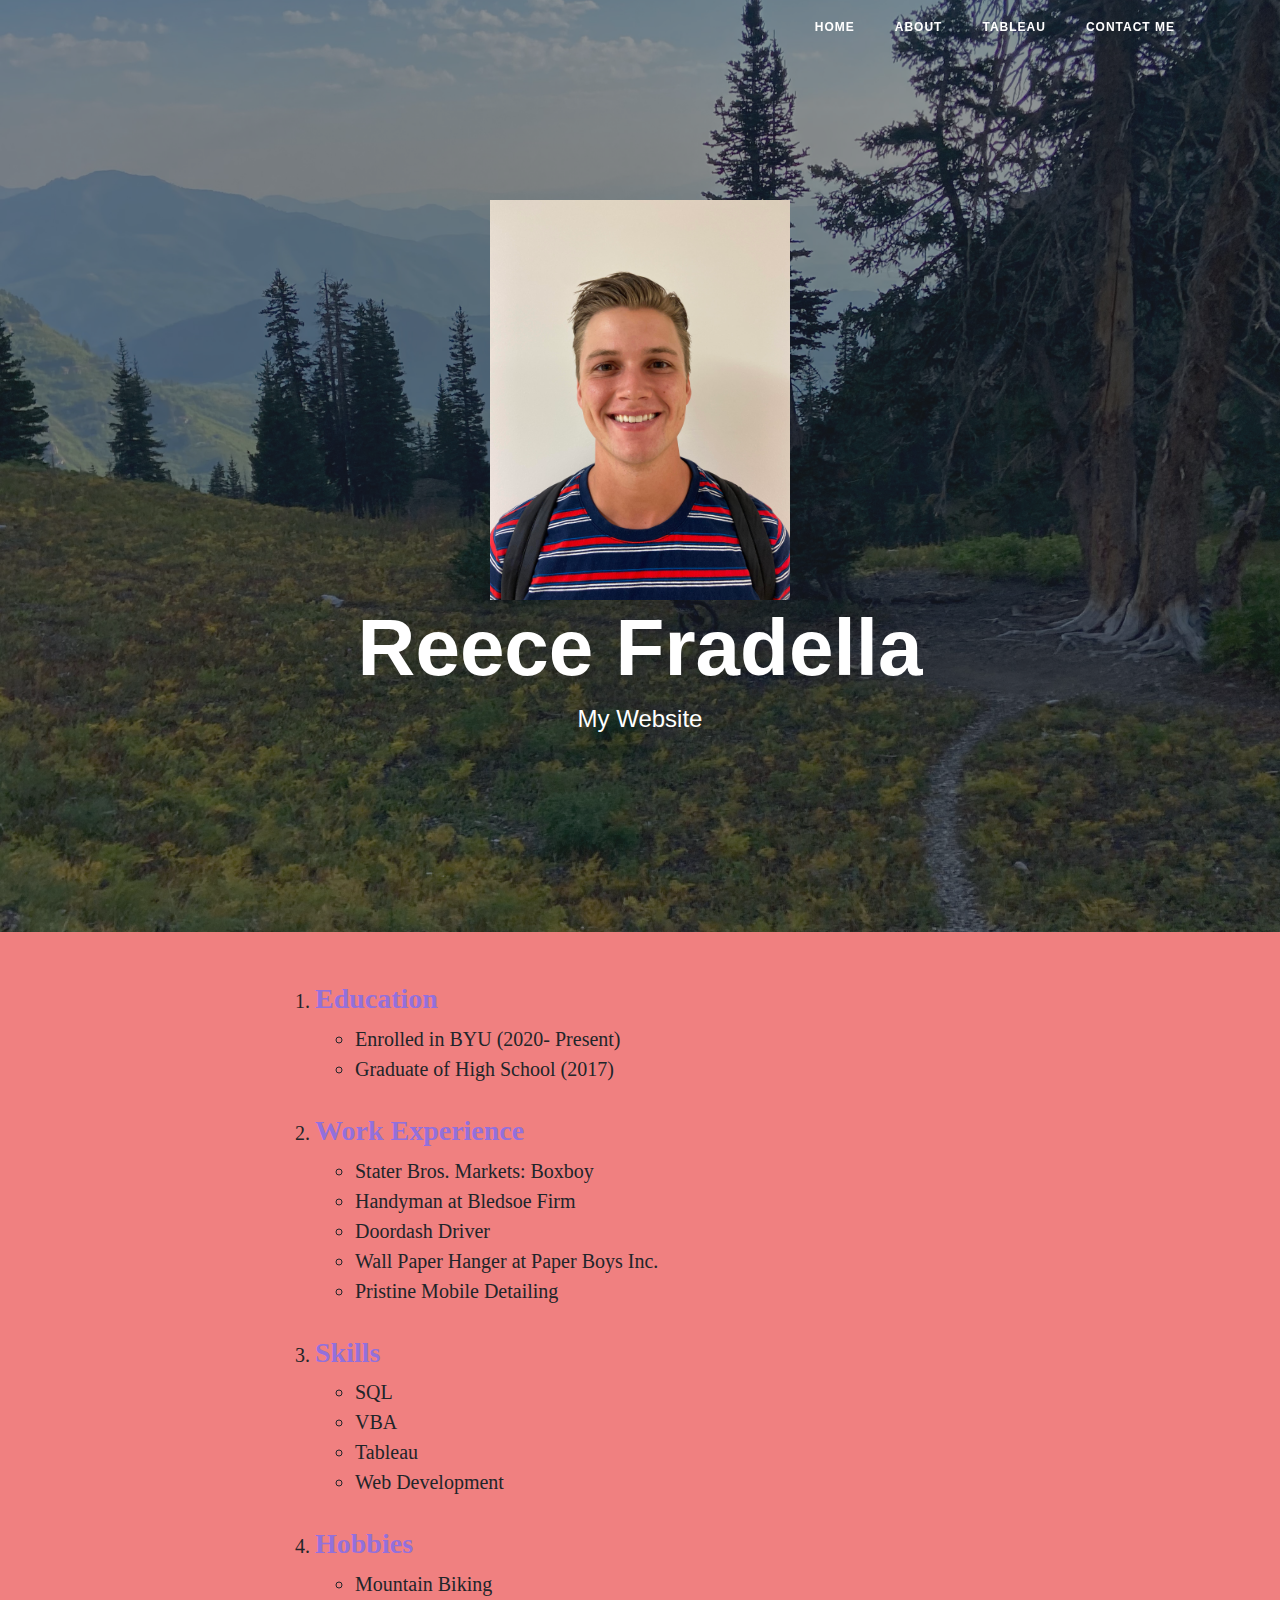
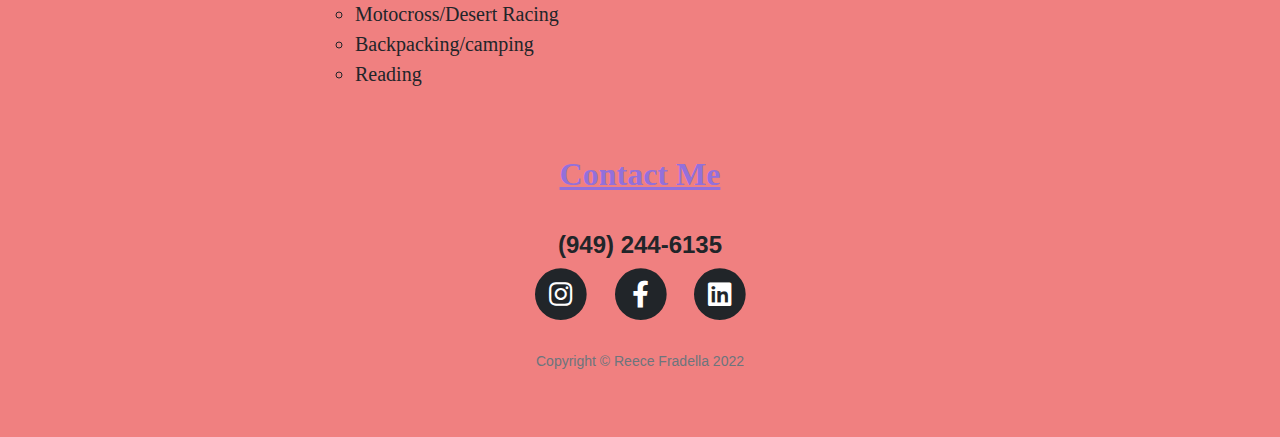
<file: index.html>
<!DOCTYPE html>
<html lang="en">

<head>
<!--Reece Fradella 4/16/22-->
  <meta charset="utf-8">
  <meta name="viewport" content="width=device-width, initial-scale=1, shrink-to-fit=no">
  <meta name="description" content="">
  <meta name="author" content="">

  <title>Reece Fradella - Home Page</title>

  <!-- Bootstrap core CSS -->
  <link href="vendor/bootstrap/css/bootstrap.min.css" rel="stylesheet">

  <!-- Custom fonts for this template -->
  <link href="vendor/fontawesome-free/css/all.min.css" rel="stylesheet" type="text/css">
  <link href='https://fonts.google.com/specimen/Roboto+Condensed' rel='stylesheet' type='text/css'>
  <link href='https://fonts.google.com/specimen/Roboto+Condensed' rel='stylesheet' type='text/css'>

  <!-- Custom styles for this template -->
  <link href="styles/clean-blog.min.css" rel="stylesheet">
  <link rel="stylesheet" text="text/css" href="./styles/mystyles.css">
</head>

<body>

  <!-- Navigation -->
  <nav class="navbar navbar-expand-lg navbar-light fixed-top" id="mainNav">
    <div class="container">
      <a class="navbar-brand" href="index.html"></a>
      <button class="navbar-toggler navbar-toggler-right" type="button" data-toggle="collapse" data-target="#navbarResponsive" aria-controls="navbarResponsive" aria-expanded="false" aria-label="Toggle navigation">
        Menu
        <i class="fas fa-bars"></i>
      </button>
      <div class="collapse navbar-collapse" id="navbarResponsive">
        <ul class="navbar-nav ml-auto">
          <li class="nav-item">
            <a class="nav-link" href="index.html">Home</a>
          </li>
          <li class="nav-item">
            <a class="nav-link" href="./html/about.html">About</a>
          </li>
          <li class="nav-item">
            <a class="nav-link" href="./html/tableau.html">Tableau</a>
          </li>
          <li class= "nav-item">
            <a class= "nav-link" href="#ContactMe">Contact Me</a>

          </li>
        </ul>
      </div>
    </div>
  </nav>

  <!-- Page Header -->
  <header class="masthead" style="background-image: url('images/IMG-6890.jpg')">
    <div class="overlay"></div>
    <div class="container">
      <div class="row">
        <div class="col-lg-8 col-md-10 mx-auto">
          <div class="site-heading">
            <div>
              <img src="./images/portrait photo.jpg" alt="Reece Fradella" width="300">
            </div>
            <h1>Reece Fradella</h1>
            <span class="subheading">My Website</span>
          </div>
        </div>
      </div>
    </div>
  </header>

  <!-- Main Content -->
       <link rel="stylesheet" type="text/css" href="styles/mystyles.css"> <!--to make the background grey-->
       <div class="container">
        <div class="row">
          <div class="col-lg-8 col-md-10 mx-auto">
            <ol>
          <li><h3>Education</h3></li>
               <ul>
                   <li>Enrolled in BYU (2020- Present)</li>
                   <li>Graduate of High School (2017) </li>
                </ul>
    <br>
          <li><h3>Work Experience</h3></li>
                <ul>
                    <li>Stater Bros. Markets: Boxboy</li>
                    <li>Handyman at Bledsoe Firm</li>
                    <li>Doordash Driver</li>
                    <li>Wall Paper Hanger at Paper Boys Inc.</li>
                    <li>Pristine Mobile Detailing</li>
                </ul>
    <br>
            <li><h3>Skills</h3></li>
                <ul>
                    <li>SQL</li>
                    <li>VBA</li>
                    <li>Tableau</li>
                    <li>Web Development</li>
                </ul>
    <br>
            <li><h3>Hobbies</h3></li>
                <ul>
                    <li>Mountain Biking</li>
                    <li>Motocross/Desert Racing</li>
                    <li>Backpacking/camping</li>
                    <li>Reading</li>
                </ul>
            </ol>            
          </div>
        </div>
      </div>
       
  

  <!-- Footer Tryu and find out how to program the insta model to link to my insta-->
  <footer>
    <center><h2 id="ContactMe">Contact Me</h2></center> <!--this is with the anchor to go from top of contact me to bottom where contact information exist-->
    <br>
    <center><h4>(949) 244-6135</h4></center>
    <div class="container">
      <div class="row">
        <div class="col-lg-8 col-md-10 mx-auto">
          <ul class="list-inline text-center">
            <li class="list-inline-item">
              <a href="https://www.instagram.com/reecefradella/">
                <span class="fa-stack fa-lg">
                  <i class="fas fa-circle fa-stack-2x"></i>
                  <i class="fab fa-instagram fa-stack-1x fa-inverse"></i>
                </span>
              </a>
            </li>
            <li class="list-inline-item">
              <a href="https://www.facebook.com/reece.fradella/">
                <span class="fa-stack fa-lg">
                  <i class="fas fa-circle fa-stack-2x"></i>
                  <i class="fab fa-facebook-f fa-stack-1x fa-inverse"></i>
                </span>
              </a>
            </li>
            <li class="list-inline-item">
              <a href="https://www.linkedin.com/in/reece-fradella-2104311b6/">
                <span class="fa-stack fa-lg">
                  <i class="fas fa-circle fa-stack-2x"></i>
                  <i class="fab fa-linkedin fa-stack-1x fa-inverse"></i>
                </span>
              </a>
            </li>
          </ul>
          <p class="copyright text-muted">Copyright &copy; Reece Fradella 2022</p>
        </div>
      </div>
    </div>
  </footer>

  <!-- Bootstrap core JavaScript -->
  <script src="vendor/jquery/jquery.min.js"></script>
  <script src="vendor/bootstrap/js/bootstrap.bundle.min.js"></script>

  <!-- Custom scripts for this template -->
  <script src="js/clean-blog.min.js"></script>
 
  
</body>

</html>
</file>
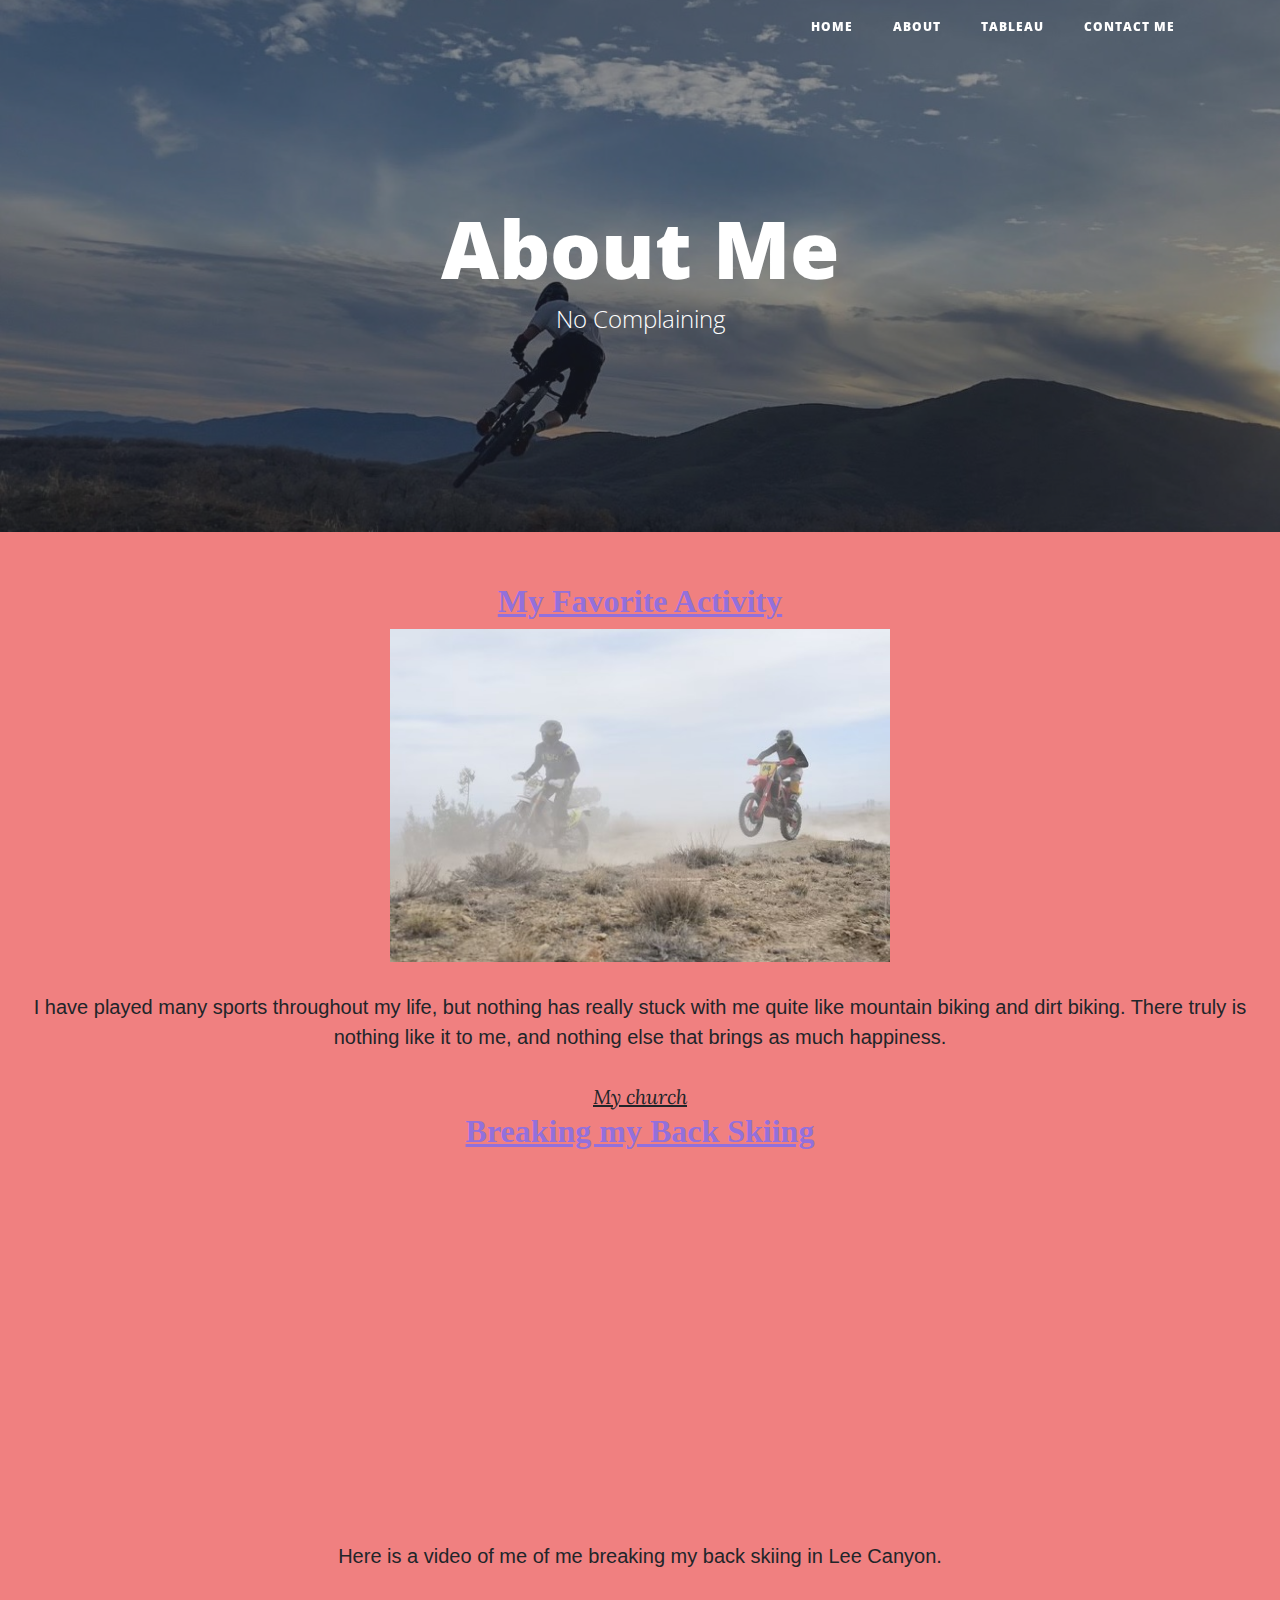
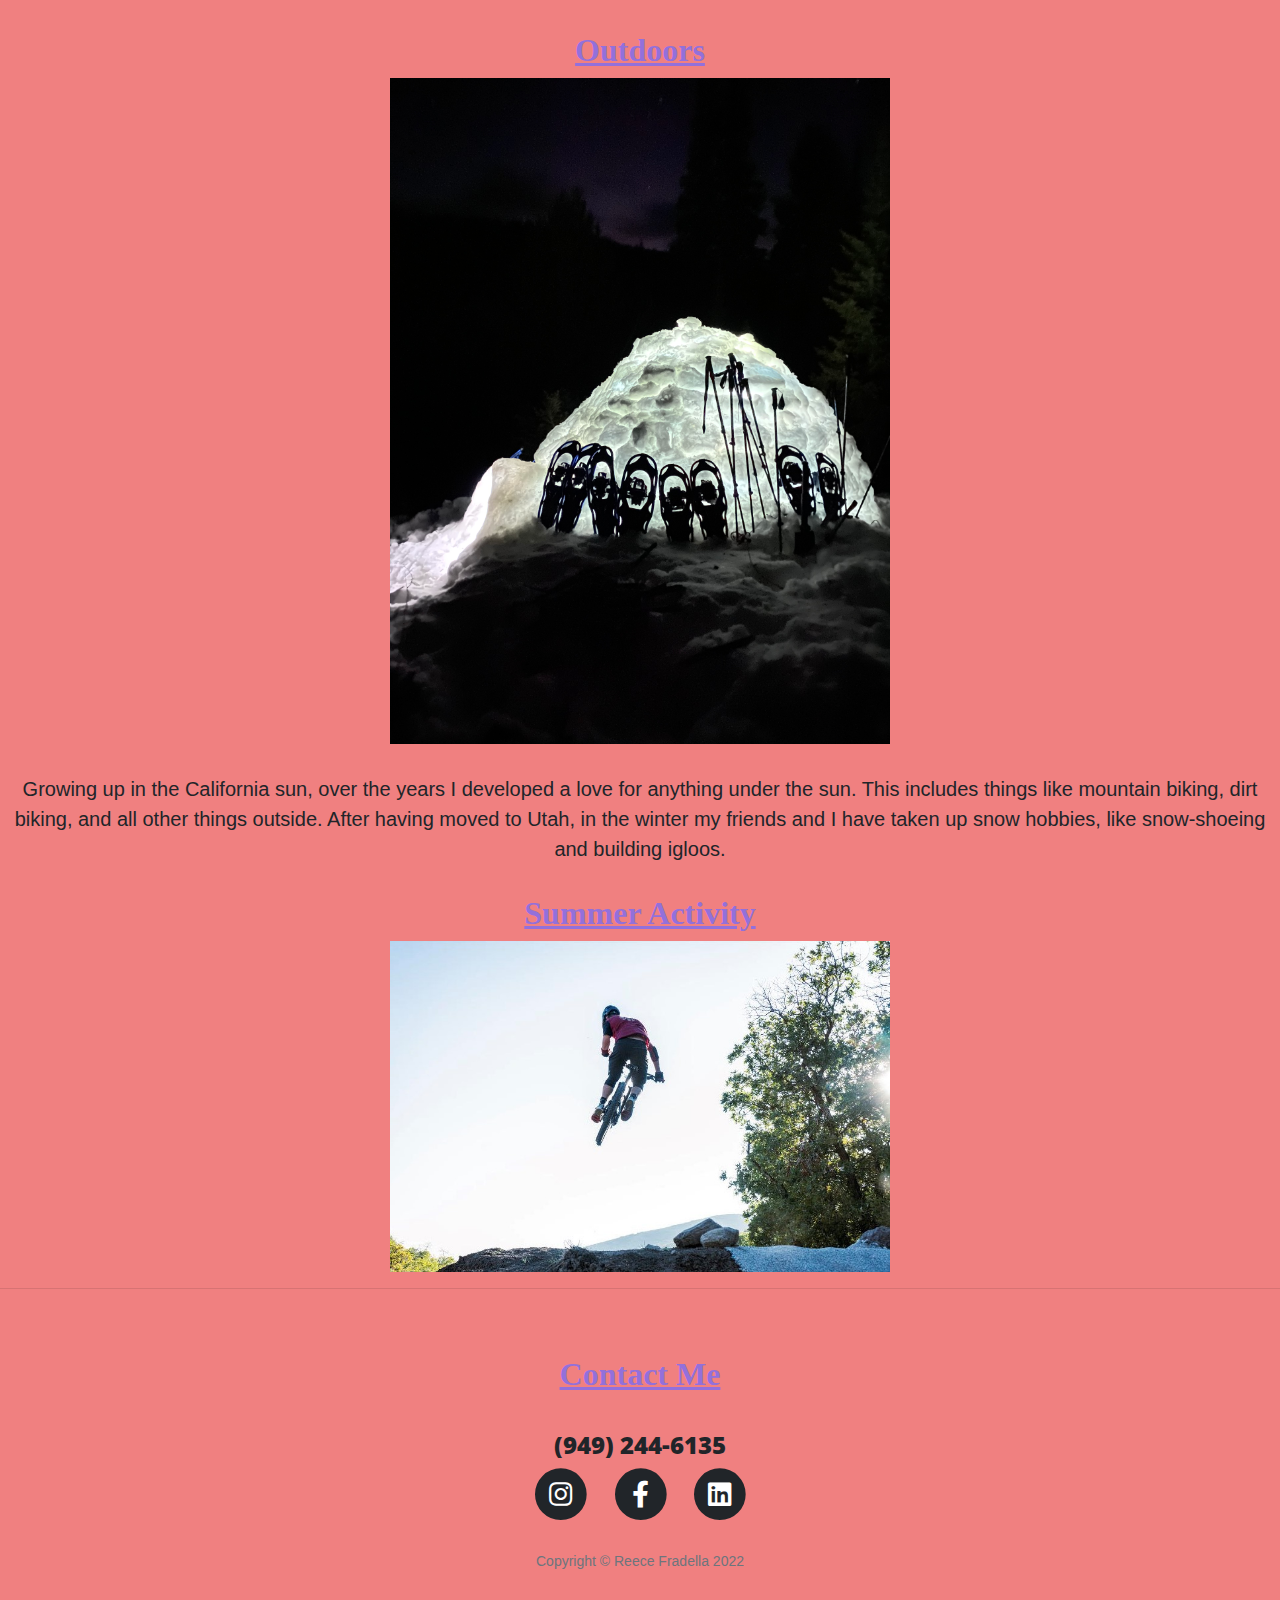
<file: html/about.html>
<!DOCTYPE html>
<html lang="en">

<head>
<!--Reece Fradella 4/16/22-->
  <meta charset="utf-8">
  <meta name="viewport" content="width=device-width, initial-scale=1, shrink-to-fit=no">
  <meta name="description" content="">
  <meta name="author" content="">

  <title>Reece Fradella - About Me</title>

  <!-- Bootstrap core CSS -->
  <link href="../vendor/bootstrap/css/bootstrap.min.css" rel="stylesheet"> <!--../ means i am in a folder and i want you to take me out me of that folder-->

  <!-- Custom fonts for this template -->
  <link href="../vendor/fontawesome-free/css/all.min.css" rel="stylesheet" type="text/css">
  <link href='https://fonts.googleapis.com/css?family=Lora:400,700,400italic,700italic' rel='stylesheet' type='text/css'>
  <link href='https://fonts.googleapis.com/css?family=Open+Sans:300italic,400italic,600italic,700italic,800italic,400,300,600,700,800' rel='stylesheet' type='text/css'>

  <!-- Custom styles for this template -->
  <link href="../styles/clean-blog.min.css" rel="stylesheet">

</head>

<body>

  <!-- Navigation -->
  <nav class="navbar navbar-expand-lg navbar-light fixed-top" id="mainNav">
    <div class="container">
      <a class="navbar-brand" href="../index.html"></a>
      <button class="navbar-toggler navbar-toggler-right" type="button" data-toggle="collapse" data-target="#navbarResponsive" aria-controls="navbarResponsive" aria-expanded="false" aria-label="Toggle navigation">
        Menu
        <i class="fas fa-bars"></i>
      </button>
      <div class="collapse navbar-collapse" id="navbarResponsive">
        <ul class="navbar-nav ml-auto">
          <li class="nav-item">
            <a class="nav-link" href="../index.html">Home</a>
          </li>
          <li class="nav-item">
            <a class="nav-link" href="about.html">About</a>
          </li>
          <li class="nav-item">
            <a class="nav-link" href="./tableau.html">Tableau</a><!--this link works finally-->
          </li>
          <li class= "nav-item">
            <a class= "nav-link" href="#ContactMe">Contact Me</a>
          </li>
        </ul>
      </div>
    </div>
  </nav>

  <!-- Page Header -->
  <header class="masthead" style="background-image: url('../images/mtb%20bike%20hip%20jump%20edited.jpg')">
    <div class="overlay"></div>
    <div class="container">
      <div class="row">
        <div class="col-lg-8 col-md-10 mx-auto">
          <div class="page-heading">
            <h1>About Me</h1>
            <span class="subheading">No Complaining</span>
          </div>
        </div>
      </div>
    </div>
  </header>

  <!-- Main Content -->
  <link rel="stylesheet" type="text/css" href="../styles/mystyles.css">
 
  
<div class = "centervideo">
      <h2>My Favorite Activity</h2>
            <img src="../images/dirtbikerace.jpg" alt="dirtbikeracing" width="500">
            <p>I have played many sports throughout my life, but nothing has really stuck with me quite like mountain biking and dirt biking. There truly is nothing like it to me, and nothing else that brings as much happiness. </p>  
            <a class="link" href="https://www.churchofjesuschrist.org/?lang=eng">My church</a>

       <h2>Breaking my Back Skiing</h2>
       <br>
            <iframe width="560" height="315" src="https://www.youtube.com/embed/FqrP4rdVCnw" title="YouTube video player" frameborder="0" allow="accelerometer; autoplay; clipboard-write; encrypted-media; gyroscope; picture-in-picture" allowfullscreen></iframe>
            <p>Here is a video of me of me breaking my back skiing in Lee Canyon.</p>
            <br>
  

       <h2>Outdoors</h2>
            <img src="../images/IMG-5661.jpg" alt="Igloo" width="500"> 
            <p>Growing up in the California sun, over  the years I developed a love for anything under the sun. This includes things like mountain biking, dirt biking, and all other things outside. After having moved to Utah, in the winter my friends and I have taken up snow hobbies, like snow-shoeing and building igloos. </p>
    
       <h2>Summer Activity</h2>
            <img src="../images/mtn%20bike%20carpet%20jump%20edited.jpg" alt="Mountain Biking" width="500">
</div>
 

  <hr>

  <!-- Footer -->
  <footer>
    <center><h2 id="ContactMe">Contact Me</h2></center>
    <br>
    <center><h4>(949) 244-6135</h4></center>
    <div class="container">
      <div class="row">
        <div class="col-lg-8 col-md-10 mx-auto">
          <ul class="list-inline text-center">
            <li class="list-inline-item">
              <a href="https://www.instagram.com/reecefradella/">
                <span class="fa-stack fa-lg">
                  <i class="fas fa-circle fa-stack-2x"></i>
                  <i class="fab fa-instagram fa-stack-1x fa-inverse"></i>
                </span>
              </a>
            </li>
            <li class="list-inline-item">
              <a href="https://www.facebook.com/reece.fradella/">
                <span class="fa-stack fa-lg">
                  <i class="fas fa-circle fa-stack-2x"></i>
                  <i class="fab fa-facebook-f fa-stack-1x fa-inverse"></i>
                </span>
              </a>
            </li>
            <li class="list-inline-item">
              <a href="https://www.linkedin.com/in/reece-fradella-2104311b6/">
                <span class="fa-stack fa-lg">
                  <i class="fas fa-circle fa-stack-2x"></i>
                  <i class="fab fa-linkedin fa-stack-1x fa-inverse"></i>
                </span>
              </a>
            </li>
          </ul>
          <p class="copyright text-muted">Copyright &copy; Reece Fradella 2022</p>
        </div>
      </div>
    </div>
  </footer>


  <!-- Bootstrap core JavaScript -->
  <script src="../vendor/jquery/jquery.min.js"></script>
  <script src="../vendor/bootstrap/js/bootstrap.bundle.min.js"></script>

  <!-- Custom scripts for this template -->
  <script src="../js/clean-blog.min.js"></script>

</body>

</html>
</file>
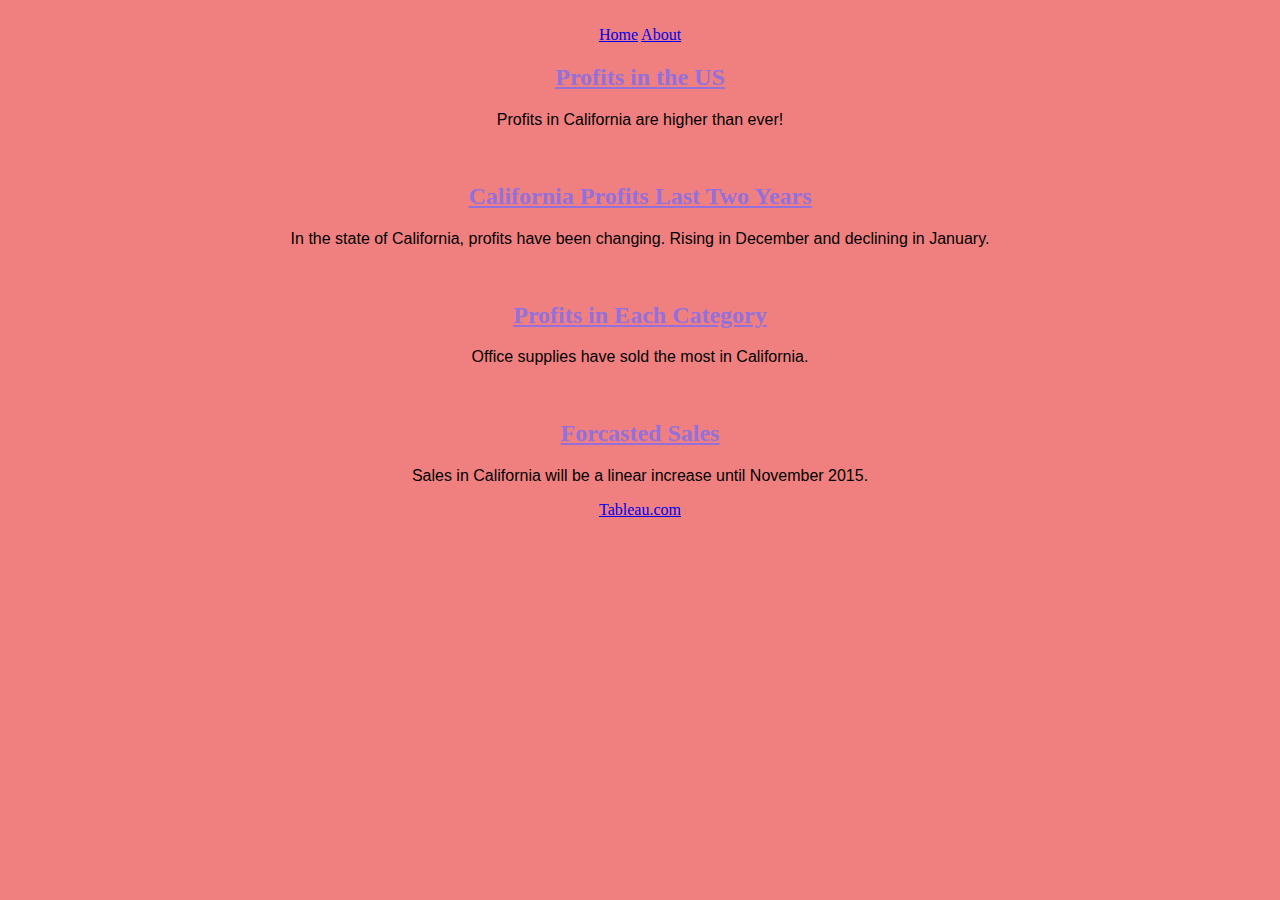
<file: html/tableau.html>
<!DOCTYPE html>

<html>
    <head>
        <title>Reece Fradella - Tableau Page</title>
        <link rel="stylesheet" type= "text/css" href="../styles/mystyles.css">
    </head>
    
    <body>
        <!--navigation-->
        
        <div class = "header">
            <br>
            <center>
            <a href="../index.html">Home</a>           
            <a href="about.html">About</a>
            </center>
        </div>
        <!--Body-->
        <div class= "mainbody">
            <div>
                <center><h2>Profits in the US</h2></center>
                <!--this is the code for tableau-->
                <center><div class='tableauPlaceholder' id='viz1618445797575' style='position: relative'><noscript><a href='#'><img alt='Sheet 1 ' src='https:&#47;&#47;public.tableau.com&#47;static&#47;images&#47;fi&#47;final_16184456816720&#47;Sheet1&#47;1_rss.png' style='border: none' /></a></noscript><object class='tableauViz'  style='display:none;'><param name='host_url' value='https%3A%2F%2Fpublic.tableau.com%2F' /> <param name='embed_code_version' value='3' /> <param name='site_root' value='' /><param name='name' value='final_16184456816720&#47;Sheet1' /><param name='tabs' value='no' /><param name='toolbar' value='yes' /><param name='static_image' value='https:&#47;&#47;public.tableau.com&#47;static&#47;images&#47;fi&#47;final_16184456816720&#47;Sheet1&#47;1.png' /> <param name='animate_transition' value='yes' /><param name='display_static_image' value='yes' /><param name='display_spinner' value='yes' /><param name='display_overlay' value='yes' /><param name='display_count' value='yes' /><param name='language' value='en' /></object></div>                <script type='text/javascript'>                    var divElement = document.getElementById('viz1618445797575');                    var vizElement = divElement.getElementsByTagName('object')[0];                    vizElement.style.width='100%';vizElement.style.height=(divElement.offsetWidth*0.75)+'px';                    var scriptElement = document.createElement('script');                    scriptElement.src = 'https://public.tableau.com/javascripts/api/viz_v1.js';                    vizElement.parentNode.insertBefore(scriptElement, vizElement);                </script>
                </center>
                
                <p>Profits in California are higher than ever!</p>

            <br>
                <center><h2>California Profits Last Two Years</h2></center>
                <center><div class='tableauPlaceholder' id='viz1618446142969' style='position: relative'><noscript><a href='#'><img alt='Sheet 2 ' src='https:&#47;&#47;public.tableau.com&#47;static&#47;images&#47;fi&#47;final-page2&#47;Sheet2&#47;1_rss.png' style='border: none' /></a></noscript><object class='tableauViz'  style='display:none;'><param name='host_url' value='https%3A%2F%2Fpublic.tableau.com%2F' /> <param name='embed_code_version' value='3' /> <param name='site_root' value='' /><param name='name' value='final-page2&#47;Sheet2' /><param name='tabs' value='no' /><param name='toolbar' value='yes' /><param name='static_image' value='https:&#47;&#47;public.tableau.com&#47;static&#47;images&#47;fi&#47;final-page2&#47;Sheet2&#47;1.png' /> <param name='animate_transition' value='yes' /><param name='display_static_image' value='yes' /><param name='display_spinner' value='yes' /><param name='display_overlay' value='yes' /><param name='display_count' value='yes' /><param name='language' value='en' /><param name='filter' value='publish=yes' /></object></div>                <script type='text/javascript'>                    var divElement = document.getElementById('viz1618446142969');                    var vizElement = divElement.getElementsByTagName('object')[0];                    vizElement.style.width='100%';vizElement.style.height=(divElement.offsetWidth*0.75)+'px';                    var scriptElement = document.createElement('script');                    scriptElement.src = 'https://public.tableau.com/javascripts/api/viz_v1.js';                    vizElement.parentNode.insertBefore(scriptElement, vizElement);                </script>
                </center>
                <p>In the state of California, profits have been changing. Rising in December and declining in January.</p>
              

            <br>
                <center><h2>Profits in Each Category</h2></center>
                <center> <div class='tableauPlaceholder' id='viz1618447141738' style='position: relative'><noscript><a href='#'><img alt='Sheet 3 ' src='https:&#47;&#47;public.tableau.com&#47;static&#47;images&#47;fi&#47;final-page3&#47;Sheet3&#47;1_rss.png' style='border: none' /></a></noscript><object class='tableauViz'  style='display:none;'><param name='host_url' value='https%3A%2F%2Fpublic.tableau.com%2F' /> <param name='embed_code_version' value='3' /> <param name='site_root' value='' /><param name='name' value='final-page3&#47;Sheet3' /><param name='tabs' value='no' /><param name='toolbar' value='yes' /><param name='static_image' value='https:&#47;&#47;public.tableau.com&#47;static&#47;images&#47;fi&#47;final-page3&#47;Sheet3&#47;1.png' /> <param name='animate_transition' value='yes' /><param name='display_static_image' value='yes' /><param name='display_spinner' value='yes' /><param name='display_overlay' value='yes' /><param name='display_count' value='yes' /><param name='language' value='en' /><param name='filter' value='publish=yes' /></object></div>                <script type='text/javascript'>                    var divElement = document.getElementById('viz1618447141738');                    var vizElement = divElement.getElementsByTagName('object')[0];                    vizElement.style.width='100%';vizElement.style.height=(divElement.offsetWidth*0.75)+'px';                    var scriptElement = document.createElement('script');                    scriptElement.src = 'https://public.tableau.com/javascripts/api/viz_v1.js';                    vizElement.parentNode.insertBefore(scriptElement, vizElement);                </script>
                </center>
                <p>Office supplies have sold the most in California. </p>
            <br>
                <center><h2>Forcasted Sales</h2></center>
                <center><div class='tableauPlaceholder' id='viz1618452104381' style='position: relative'><noscript><a href='#'><img alt='Sheet 4 ' src='https:&#47;&#47;public.tableau.com&#47;static&#47;images&#47;fi&#47;final-page4&#47;Sheet4&#47;1_rss.png' style='border: none' /></a></noscript><object class='tableauViz'  style='display:none;'><param name='host_url' value='https%3A%2F%2Fpublic.tableau.com%2F' /> <param name='embed_code_version' value='3' /> <param name='site_root' value='' /><param name='name' value='final-page4&#47;Sheet4' /><param name='tabs' value='no' /><param name='toolbar' value='yes' /><param name='static_image' value='https:&#47;&#47;public.tableau.com&#47;static&#47;images&#47;fi&#47;final-page4&#47;Sheet4&#47;1.png' /> <param name='animate_transition' value='yes' /><param name='display_static_image' value='yes' /><param name='display_spinner' value='yes' /><param name='display_overlay' value='yes' /><param name='display_count' value='yes' /><param name='language' value='en' /><param name='filter' value='publish=yes' /></object></div>                <script type='text/javascript'>                    var divElement = document.getElementById('viz1618452104381');                    var vizElement = divElement.getElementsByTagName('object')[0];                    vizElement.style.width='100%';vizElement.style.height=(divElement.offsetWidth*0.75)+'px';                    var scriptElement = document.createElement('script');                    scriptElement.src = 'https://public.tableau.com/javascripts/api/viz_v1.js';                    vizElement.parentNode.insertBefore(scriptElement, vizElement);                </script></center>
                <p>Sales in California will be a linear increase until November 2015.</p>
       
       
    <center><a class="tableau1" href="https://www.tableau.com/">Tableau.com</a>   </center>
         </div>
    </body>

</html>
</file>
<file: styles/mystyles.css>
h2{
    color: mediumpurple;
    font-family: serif;
    font-family: serif;
    text-decoration: underline;
}



.centervideo{
    display: block;
    margin: 0 auto;
    text-align: center;
}


h3{
    color: mediumpurple;
    font-family: serif;
}

body{
    background-color: lightcoral;
}

p{
    font-family: Verdana, Geneva, Tahoma, sans-serif;
    text-align: center;
}

.link{
    font-style: italic;
    text-decoration: underline;
}
</file>
<file: styles/clean-blog.min.css>
/*!
 * Start Bootstrap - Clean Blog v5.0.10 (https://startbootstrap.com/theme/clean-blog)
 * Copyright 2013-2020 Start Bootstrap
 * Licensed under MIT (https://github.com/StartBootstrap/startbootstrap-clean-blog/blob/master/LICENSE)
 */body{font-size:20px;color:#212529;font-family:Lora,'Times New Roman',serif}p{line-height:1.5;margin:30px 0}p a{text-decoration:underline}h1,h2,h3,h4,h5,h6{font-weight:800;font-family:'Open Sans','Helvetica Neue',Helvetica,Arial,sans-serif}a{color:#212529;transition:all .2s}a:focus,a:hover{color:#0085a1}blockquote{font-style:italic;color:#868e96}.section-heading{font-size:36px;font-weight:700;margin-top:60px}.caption{font-size:14px;font-style:italic;display:block;margin:0;padding:10px;text-align:center;border-bottom-right-radius:5px;border-bottom-left-radius:5px}::-moz-selection{color:#fff;background:#0085a1;text-shadow:none}::selection{color:#fff;background:#0085a1;text-shadow:none}img::-moz-selection{color:#fff;background:0 0}img::selection{color:#fff;background:0 0}img::-moz-selection{color:#fff;background:0 0}#mainNav{position:absolute;border-bottom:1px solid #e9ecef;background-color:#fff;font-family:'Open Sans','Helvetica Neue',Helvetica,Arial,sans-serif}#mainNav .navbar-brand{font-weight:800;color:#343a40}#mainNav .navbar-toggler{font-size:12px;font-weight:800;padding:13px;text-transform:uppercase;color:#343a40}#mainNav .navbar-nav>li.nav-item>a{font-size:12px;font-weight:800;letter-spacing:1px;text-transform:uppercase}@media only screen and (min-width:992px){#mainNav{border-bottom:1px solid transparent;background:0 0}#mainNav .navbar-brand{padding:10px 20px;color:#fff}#mainNav .navbar-brand:focus,#mainNav .navbar-brand:hover{color:rgba(255,255,255,.8)}#mainNav .navbar-nav>li.nav-item>a{padding:10px 20px;color:#fff}#mainNav .navbar-nav>li.nav-item>a:focus,#mainNav .navbar-nav>li.nav-item>a:hover{color:rgba(255,255,255,.8)}}@media only screen and (min-width:992px){#mainNav{transition:background-color .2s;transform:translate3d(0,0,0);-webkit-backface-visibility:hidden;backface-visibility:hidden}#mainNav.is-fixed{position:fixed;top:-67px;transition:transform .2s;border-bottom:1px solid #fff;background-color:rgba(255,255,255,.9)}#mainNav.is-fixed .navbar-brand{color:#212529}#mainNav.is-fixed .navbar-brand:focus,#mainNav.is-fixed .navbar-brand:hover{color:#0085a1}#mainNav.is-fixed .navbar-nav>li.nav-item>a{color:#212529}#mainNav.is-fixed .navbar-nav>li.nav-item>a:focus,#mainNav.is-fixed .navbar-nav>li.nav-item>a:hover{color:#0085a1}#mainNav.is-visible{transform:translate3d(0,100%,0)}}header.masthead{margin-bottom:50px;background:no-repeat center center;background-color:#868e96;background-attachment:scroll;position:relative;background-size:cover}header.masthead .overlay{position:absolute;top:0;left:0;height:100%;width:100%;background-color:#212529;opacity:.5}header.masthead .page-heading,header.masthead .post-heading,header.masthead .site-heading{padding:200px 0 150px;color:#fff}@media only screen and (min-width:768px){header.masthead .page-heading,header.masthead .post-heading,header.masthead .site-heading{padding:200px 0}}header.masthead .page-heading,header.masthead .site-heading{text-align:center}header.masthead .page-heading h1,header.masthead .site-heading h1{font-size:50px;margin-top:0}header.masthead .page-heading .subheading,header.masthead .site-heading .subheading{font-size:24px;font-weight:300;line-height:1.1;display:block;margin:10px 0 0;font-family:'Open Sans','Helvetica Neue',Helvetica,Arial,sans-serif}@media only screen and (min-width:768px){header.masthead .page-heading h1,header.masthead .site-heading h1{font-size:80px}}header.masthead .post-heading h1{font-size:35px}header.masthead .post-heading .meta,header.masthead .post-heading .subheading{line-height:1.1;display:block}header.masthead .post-heading .subheading{font-size:24px;font-weight:600;margin:10px 0 30px;font-family:'Open Sans','Helvetica Neue',Helvetica,Arial,sans-serif}header.masthead .post-heading .meta{font-size:20px;font-weight:300;font-style:italic;font-family:Lora,'Times New Roman',serif}header.masthead .post-heading .meta a{color:#fff}@media only screen and (min-width:768px){header.masthead .post-heading h1{font-size:55px}header.masthead .post-heading .subheading{font-size:30px}}.post-preview>a{color:#212529}.post-preview>a:focus,.post-preview>a:hover{text-decoration:none;color:#0085a1}.post-preview>a>.post-title{font-size:30px;margin-top:30px;margin-bottom:10px}.post-preview>a>.post-subtitle{font-weight:300;margin:0 0 10px}.post-preview>.post-meta{font-size:18px;font-style:italic;margin-top:0;color:#868e96}.post-preview>.post-meta>a{text-decoration:none;color:#212529}.post-preview>.post-meta>a:focus,.post-preview>.post-meta>a:hover{text-decoration:underline;color:#0085a1}@media only screen and (min-width:768px){.post-preview>a>.post-title{font-size:36px}}.floating-label-form-group{font-size:14px;position:relative;margin-bottom:0;padding-bottom:.5em;border-bottom:1px solid #dee2e6}.floating-label-form-group input,.floating-label-form-group textarea{font-size:1.5em;position:relative;z-index:1;padding:0;resize:none;border:none;border-radius:0;background:0 0;box-shadow:none!important;font-family:Lora,'Times New Roman',serif}.floating-label-form-group input::-webkit-input-placeholder,.floating-label-form-group textarea::-webkit-input-placeholder{color:#868e96;font-family:Lora,'Times New Roman',serif}.floating-label-form-group label{font-size:.85em;line-height:1.764705882em;position:relative;z-index:0;top:2em;display:block;margin:0;transition:top .3s ease,opacity .3s ease;opacity:0}.floating-label-form-group .help-block{margin:15px 0}.floating-label-form-group-with-value label{top:0;opacity:1}.floating-label-form-group-with-focus label{color:#0085a1}form .form-group:first-child .floating-label-form-group{border-top:1px solid #dee2e6}footer{padding:50px 0 65px}footer .list-inline{margin:0;padding:0}footer .copyright{font-size:14px;margin-bottom:0;text-align:center}.btn{font-size:14px;font-weight:800;padding:15px 25px;letter-spacing:1px;text-transform:uppercase;border-radius:0;font-family:'Open Sans','Helvetica Neue',Helvetica,Arial,sans-serif}.btn-primary{background-color:#0085a1;border-color:#0085a1}.btn-primary:active,.btn-primary:focus,.btn-primary:hover{color:#fff;background-color:#00657b!important;border-color:#00657b!important}.btn-lg{font-size:16px;padding:25px 35px}
</file>
